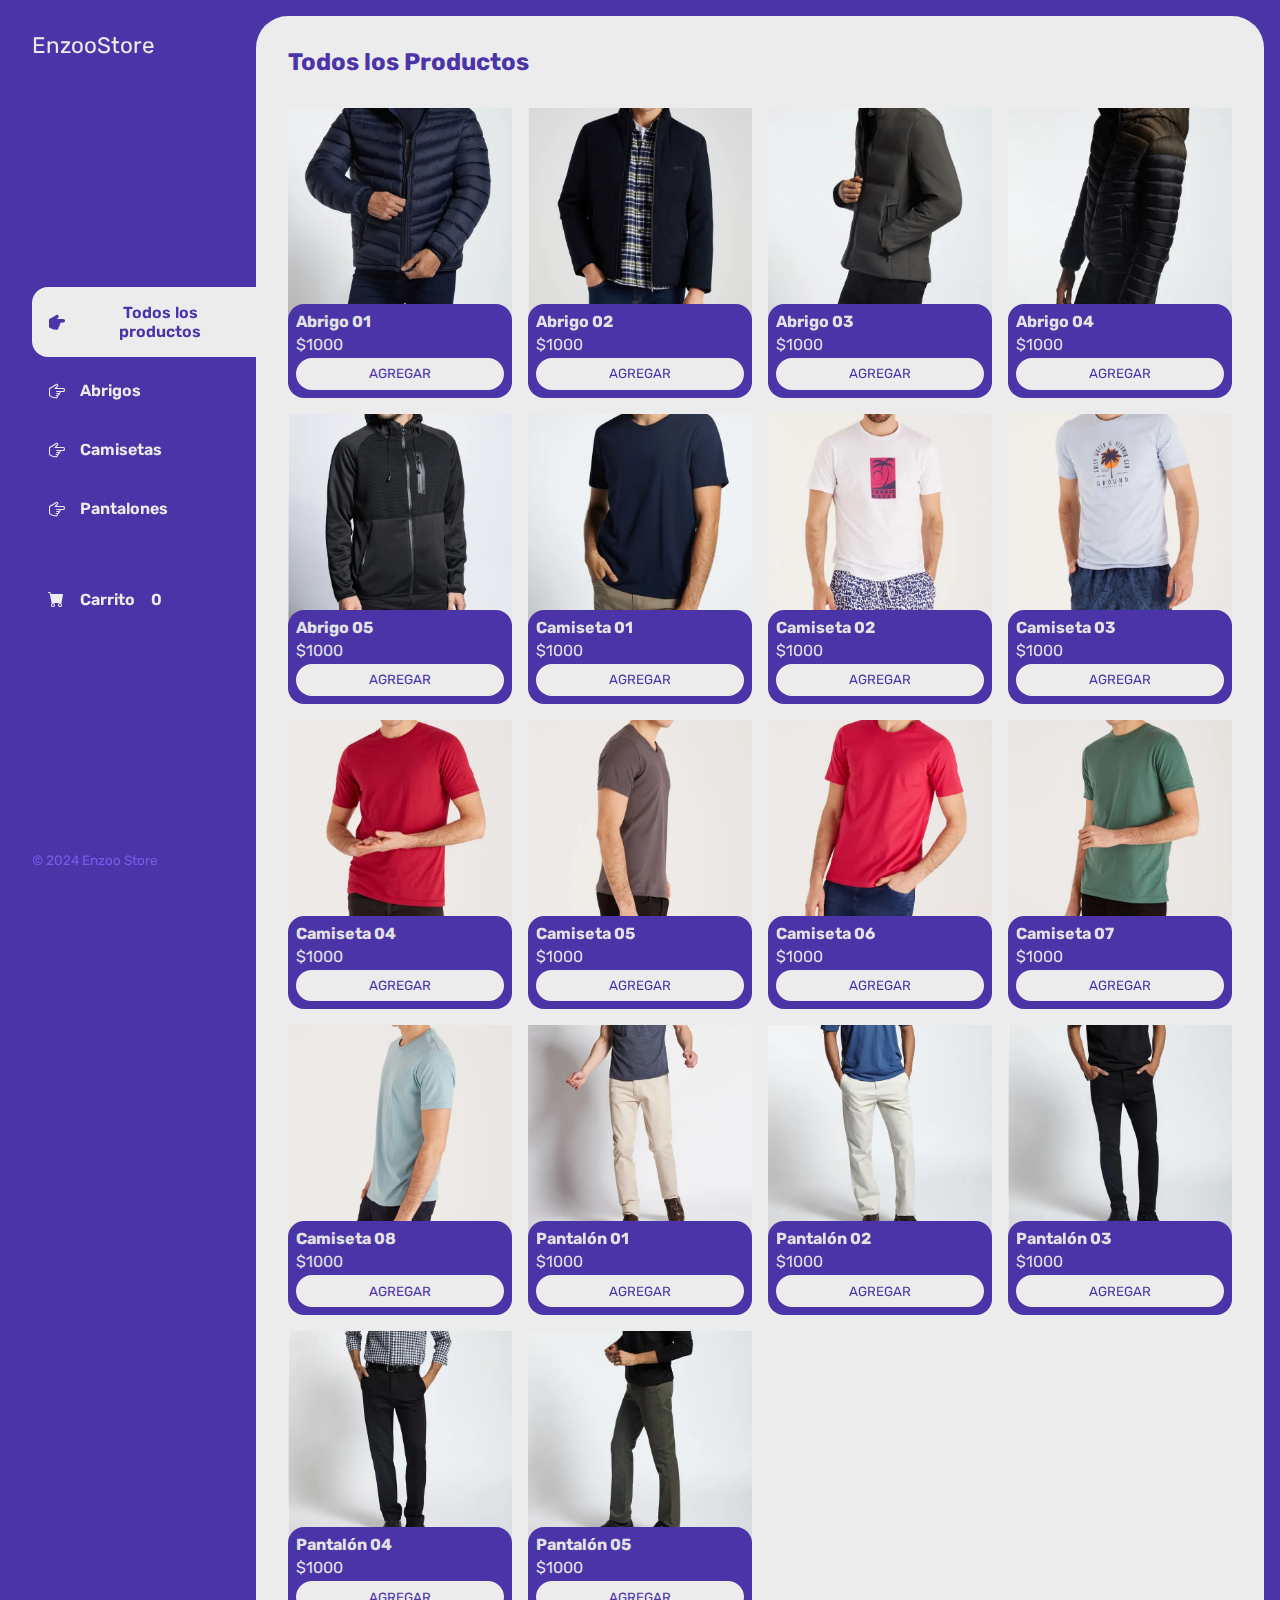
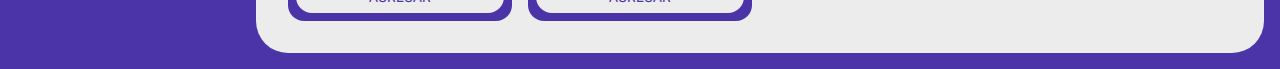
<file: index.html>
<!DOCTYPE html>
<html lang="en">

<head>
    <meta charset="UTF-8">
    <meta name="viewport" content="width=device-width, initial-scale=1.0">
    <link rel="stylesheet" href="https://cdn.jsdelivr.net/npm/bootstrap-icons@1.11.3/font/bootstrap-icons.min.css">
    <link rel="stylesheet" href="./css/main.css">
    <title>EnzooStore</title>
</head>

<body>
    <div class="wrapper">
        <aside>
            <header>
                <h1 class="logo">EnzooStore</h1>
            </header>
            <nav>
                <ul class="menu">
                    <li>
                        <button id="todos" class="boton-menu boton-categoria active"><i
                                class="bi bi-hand-index-thumb-fill"></i>Todos los productos</button>
                    </li>
                    <li>
                        <button id="abrigos" class="boton-menu boton-categoria"><i
                                class="bi bi-hand-index-thumb"></i>Abrigos</button>
                    </li>
                    <li>
                        <button id="camisetas" class="boton-menu boton-categoria"><i
                                class="bi bi-hand-index-thumb"></i>Camisetas</button>
                    </li>
                    <li>
                        <button id="pantalones" class="boton-menu boton-categoria"><i
                                class="bi bi-hand-index-thumb"></i>Pantalones</button>
                    </li>
                    <li>
                        <a class="boton-menu boton-carrito" href="./carrito.html"><i class="bi bi-cart-fill"></i>Carrito <span id="numerito"
                                class="numerito">0</span></a>
                    </li>
                </ul>
            </nav>
            <footer>
                <p class="texto-footer">© 2024 Enzoo Store</p>
            </footer>
        </aside>
        <main>
            <h2 id="titulo-principal" class="titulo-principal">Todos los Productos</h2>
            <div id="contenedor-productos" class="contenedor-productos">
                    <!-- Esto se va a llenar con JS-->
                </div>
            </div>
        </main>
    </div>






    <script src="./js/main.js"></script>
</body>

</html>
</file>
<file: css/main.css>
@import url('https://fonts.googleapis.com/css2?family=Rubik:wght@300;400;500;600;700;800;900&display=swap');

:root {
    --clr-main: #4b33a8;
    --clr-main-light: #785ce9;
    --clr-white: #ececec;
    --clr-gray: #e2e2e2;
    --clr-red: #961818;
}

*{
    margin: 0;
    padding: 0;
    box-sizing: border-box;
    font-family: 'Rubik', sans-serif;
}

h1, h2, h3, h4 ,h5 ,h6, p, a, input, textarea, ul{
    margin: 0;
    padding: 0;
}

ul{
    list-style-type: none;
}

a{
    text-decoration: none;
}

.wrapper {
    display: grid;
    grid-template-columns: 1fr 4fr;
    background-color: var(--clr-main);
}

aside{
    padding: 2rem;
    color: var(--clr-white);
    position: sticky;
    padding-right: 0;
    top: 0;
    height: 100vh;
    display: flex;
    flex-direction: column;
    justify-content: space-between;
}

.logo{
    font-weight: 400;
    font-size: 1.4rem;
}

.menu {
    display: flex;
    flex-direction: column;
    gap: .5rem;
}

.boton-menu {
    background-color: transparent;
    border: 0;
    color: var(--clr-white);
    align-items: center;
    font-size: 1rem;
    cursor: pointer;
    display: flex;
    gap: 1rem;
    font-weight: 600;
    padding: 1rem;
}

.boton-menu.active{
    background-color: var(--clr-white);
    color: var(--clr-main);
    width: 100%;
    border-top-left-radius: 1rem;
    border-bottom-left-radius: 1rem;
}


.bi-hand-index-thumb-fill,
.bi-hand-index-thumb {
    transform: rotateZ(90deg);
}

.boton-carrito{
    margin-top: 2rem;
}

.texto-footer{
    font-size: .85rem;
    color: #785ce9;
}

main{
    background-color: var(--clr-white);
    margin: 1rem;
    margin-left: 0;
    border-radius: 2rem;
    padding: 2rem;
}

.titulo-principal{
    color: var(--clr-main);
    margin-bottom: 2rem;
}

.contenedor-productos{
    display: grid;
    grid-template-columns: repeat(4, 1fr);
    gap: 1rem;
}

.producto-imagen{
    max-width: 100%;
}

.producto-detalles {
    background-color: var(--clr-main);
    color: var(--clr-gray);
    padding: .5rem;
    border-radius: 1rem;
    margin-top: -2rem;
    position: relative;
    display: flex;
    flex-direction: column;
    gap: .25rem;
}

.producto-titulo{
    font-size: 1rem;
}

.producto-agregar{
    border: 0;
    background-color: var(--clr-white);
    color: var(--clr-main);
    padding: .4rem;
    text-transform: uppercase;
    border-radius: 2rem;
    cursor: pointer;
    border: 2px solid var(--clr-white);
    transition: background-color .2s, color .2s;
}

.producto-agregar:hover{
    background-color: var(--clr-main);
    color: var(--clr-white);
}


/* CARRITO */
.carrito-vacio{
    color: var(--clr-main);
    display: none;
}

.carrito-productos{
    display: flex;
    flex-direction: column;
    gap: 1rem;
}

.carrito-producto{
    display: flex;
    justify-content: space-between;
    background-color: var(--clr-gray);
    color: var(--clr-main);
    padding: .5rem;
    border-radius: 1rem;
}

.carrito-producto-imagen{
    width: 4rem;
    border-radius: 1rem;
}
</file>
